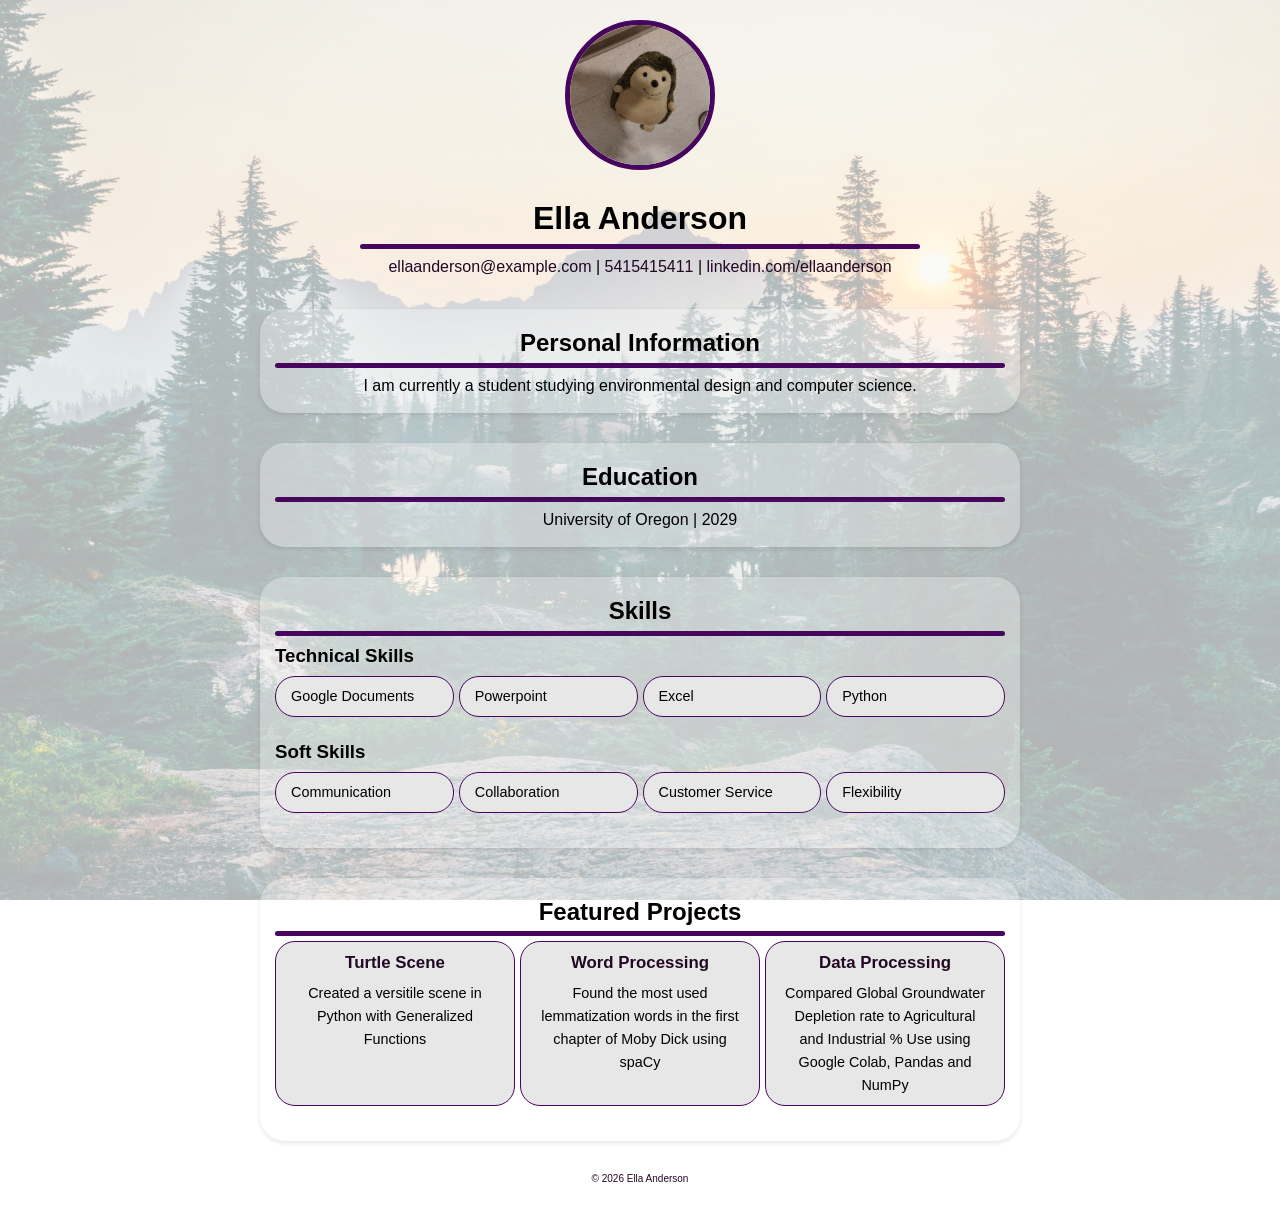
<file: index.html>
<!DOCTYPE html>
<html lang="en">

<head>
    <meta charset="UTF-8">
    <meta name="viewport" content="width=device-width, initial-scale=1.0">
    <title>Ella Anderson - About Me</title>
    <link rel="stylesheet" href="styles.css">
</head>

<body>
<header>
    <img src="profile.jpg" alt="Hedgehog Picture" class="profile-picture">
    <h1>Ella Anderson</h1>
    <hr>
    <p>
        <a href="mailto:ellaanderson@example.com" title="Email"> ellaanderson@example.com</a>
        |
        <a href="tel:5415415441" title="Call"> 5415415411</a>
        |
        <a href="https://www.linkedin.com/in/ella-anderson-5729233b3/" title="Linked-In"> linkedin.com/ellaanderson</a>
    </p>
</header>
<!--Personal Information-->
<section>
    <h2>Personal Information</h2>
    <hr>
    <p>I am currently a student studying environmental design and computer science.</p>
</section>
<!--Education-->
<section>
    <h2>Education</h2>
    <hr>
    <p>University of Oregon | 2029</p>
</section>
<!--Skills-->
<section>
    <h2>Skills</h2>
    <hr>
    <h3>Technical Skills</h3>
    <ul>
        <li>Google Documents</li>
        <li>Powerpoint</li>
        <li>Excel</li>
        <li>Python</li>
    </ul>
    <h3>Soft Skills</h3>
    <ul>
        <li>Communication</li>
        <li>Collaboration</li>
        <li>Customer Service</li>
        <li>Flexibility</li>
    </ul>
</section>
<!--Featured Projects-->
<section>
    <h2>Featured Projects</h2>
    <hr>
    <ol>
        <li>
            <h3><a href="project3.html" target="_blank"> Turtle Scene</a></h3>
            <p>Created a versitile scene in Python with Generalized Functions</p>
        </li>
        <li>
            <h3><a href="project5.html" target="_blank"> Word Processing</a></h3>
            <p>Found the most used lemmatization words in the first chapter of Moby Dick using spaCy</p>
        </li>
        <li>
            <h3><a href="https://colab.research.google.com/drive/1M8AB9uGq2cemPlfOkXDFeo0ujRV55ZJj" target="_blank">Data Processing</a></h3>
            <p>Compared Global Groundwater Depletion rate to Agricultural and Industrial % Use using Google Colab, Pandas and NumPy</p>
        </li>
    </ol>
</section>

<footer>
    <p>© 2026 Ella Anderson</p>
</footer>
</body>
</html>
</file>
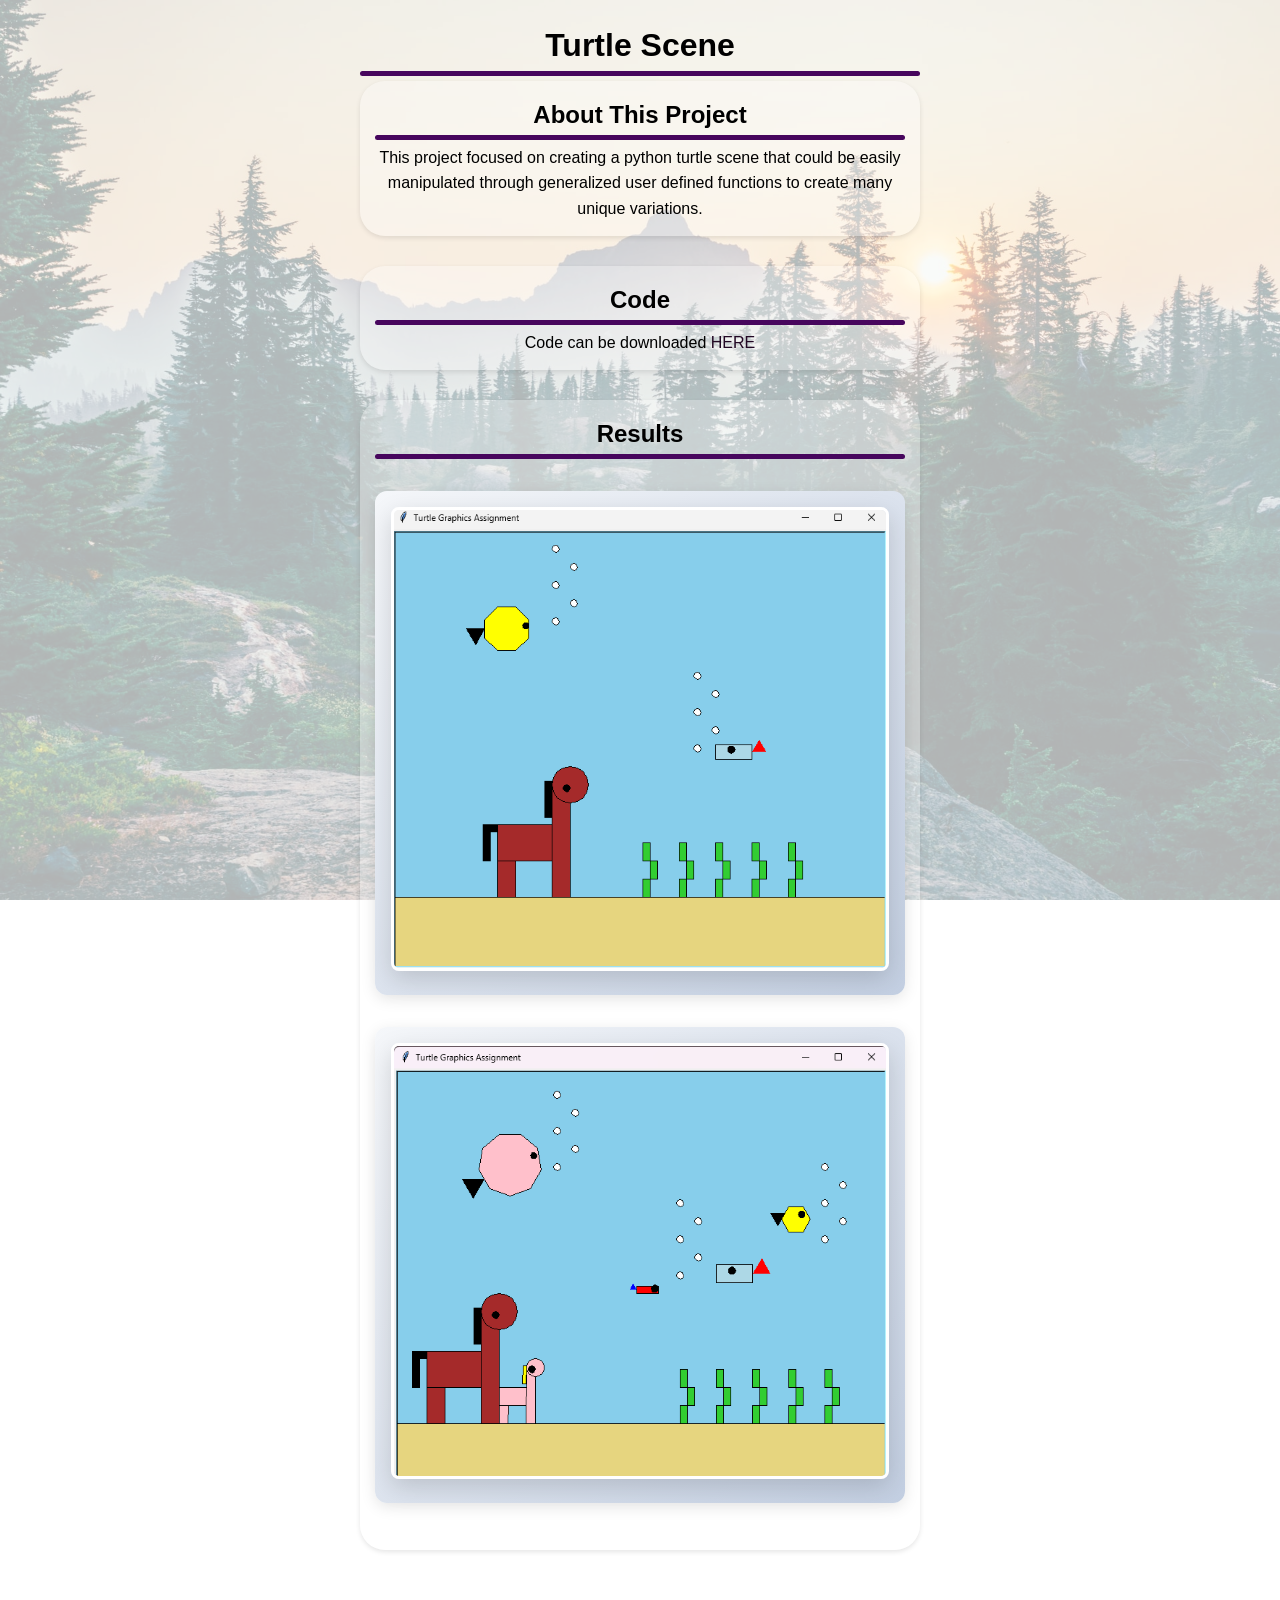
<file: project3.html>
<!DOCTYPE html>
<html lang="en">
<head>
    <meta charset="UTF-8">
    <meta name="viewport" content="width=device-width, initial-scale=1.0">
    <title>Ella Anderson - Project 3</title>
    <link rel="stylesheet" href="styles.css">
</head>
<body>
<header>
    <h1>Turtle Scene</h1>
    <hr>
    <!--About-->
    <section>
        <h2>About This Project</h2>
        <hr>
        <p>This project focused on creating a python turtle scene that could be easily manipulated through generalized user defined functions to create many unique variations.</p>
    </section>
    <!--Code-->
    <section>
        <h2>Code</h2>
        <hr>
        <p>Code can be downloaded<a href="project3.py" target="_blank"> HERE</a></h3>

    </section>
    <!--Result-->
    <section>
        <h2>Results</h2>
        <hr>
        <div class="scene-container">
            <img src="turtle1.png" alt="Horse Under the Sea" class="scene-image">
        </div>
        <div class="scene-container">
            <img src="turtle2.png" alt="Horse Under the Sea" class="scene-image">
        </div>
    </section>
</header>
</body>

</html>
</file>
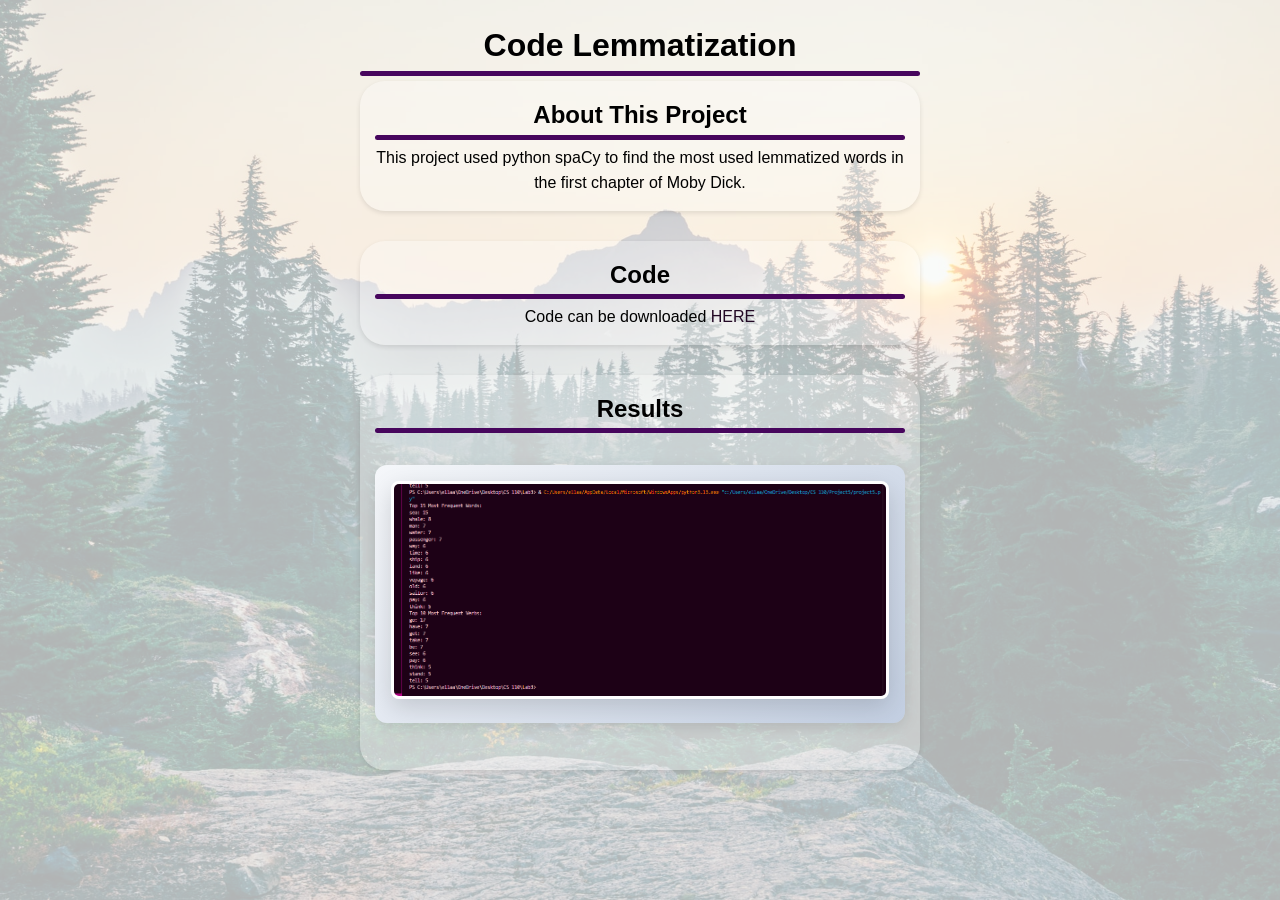
<file: project5.html>
<!DOCTYPE html>
<html lang="en">
<head>
    <meta charset="UTF-8">
    <meta name="viewport" content="width=device-width, initial-scale=1.0">
    <title>Ella Anderson - Project 3</title>
    <link rel="stylesheet" href="styles.css">
</head>
<body>
<header>
    <h1>Code Lemmatization</h1>
    <hr>
    <!--About-->
    <section>
        <h2>About This Project</h2>
        <hr>
        <p>This project used python spaCy to find the most used lemmatized words in the first chapter of Moby Dick.</p>
    </section>
    <!--Code-->
    <section>
        <h2>Code</h2>
        <hr>
        <p>Code can be downloaded<a href="project5.py" target="_blank"> HERE</a></h3>

    </section>
    <!--Result-->
    <section>
        <h2>Results</h2>
        <hr>
        <div class="scene-container">
            <img src="lemmatization.png" alt="Word List Results" class="scene-image">
        </div>
    </section>
</header>
</body>

</html>
</file>
<file: styles.css>
/* your name please */
/* please make sure you change the name of this file to styles.css */

/* Global Styles */
* {
    margin: 0;
    padding: 0;
    box-sizing: border-box;
}

body {
    font-family: 'Segoe UI', Tahoma, Geneva, Verdana, sans-serif;
    line-height: 1.6;
    color: #000000;
    max-width: 800px;
    margin: 0 auto;
    padding: 20px;
    position: relative;
}

/* Background Image with Transparency */
/* need position: fixed; and top: 0; left: 0; */
body:before {
    content: "";
    position: fixed;
    top: 0;
    left: 0;
    width: 100%;
    height: 100%;
    background-image: url('background.jpg');
    background-size: cover;
    background-position: center;
    opacity: 0.3;
    z-index: -1;
}

header {
    text-align: center;
    margin-bottom: 30px;
}

.profile-picture {
    width: 150px;
    height: 150px;
    border-radius: 50%;
    object-fit: cover;
    border: 5px solid #47065d;
    margin-bottom: 15px;
}

hr{
    border: none;
    height: 5px;
    background-color: #47065d;
    margin-bottom: 5px;
    border-radius: 10px;
}

a{
    color: #220824;
    text-decoration: none;
}

a:hover{
    color:#47065d;
    text-decoration: underline;
}

header{
    padding-left: 100px;
    padding-right: 100px;
}

section{
    margin-bottom: 30px;
    padding: 15px;
    background-color: rgba(255, 255, 255,0.3);
    border-radius: 25px;
    box-shadow: 0 2px 5px rgba(0,0,0,0.1);
}

h2{
    text-align: center;
}

h3{
    margin-bottom: 5px;
}

p{
    text-align: center;
}

ul, ol{
    margin-left: 20px;
    margin-bottom: 20px;
    list-style-type: none;
    margin-left: 0;
    display: flex;
    flex-wrap: wrap;
    gap: 5px;
}

li{
    flex: 1 1;
    background-color: #e7e7e7;
    padding: 8px 15px;
    border-radius: 20px;
    font-size: 0.9rem;
    border: 1px solid #47065d;
    h3{
        text-align: center;
    }
}

.scene-container {
    text-align: center;
    margin: 2rem 0;
    padding: 1rem;
    background: linear-gradient(135deg, #f5f7fa 0%, #c3cfe2 100%);
    border-radius: 12px;
    box-shadow: 0 4px 15px rgba(0, 0, 0, 0.1);
}

.scene-image {
    max-width: 100%;
    height: auto;
    border-radius: 8px;
    border: 3px solid #fff;
    box-shadow: 0 8px 25px rgba(0, 0, 0, 0.15);
    transition: transform 0.3s ease;
}

footer{
    text-align: center;
    color: #220824;
    font-size: x-small;
}
</file>
